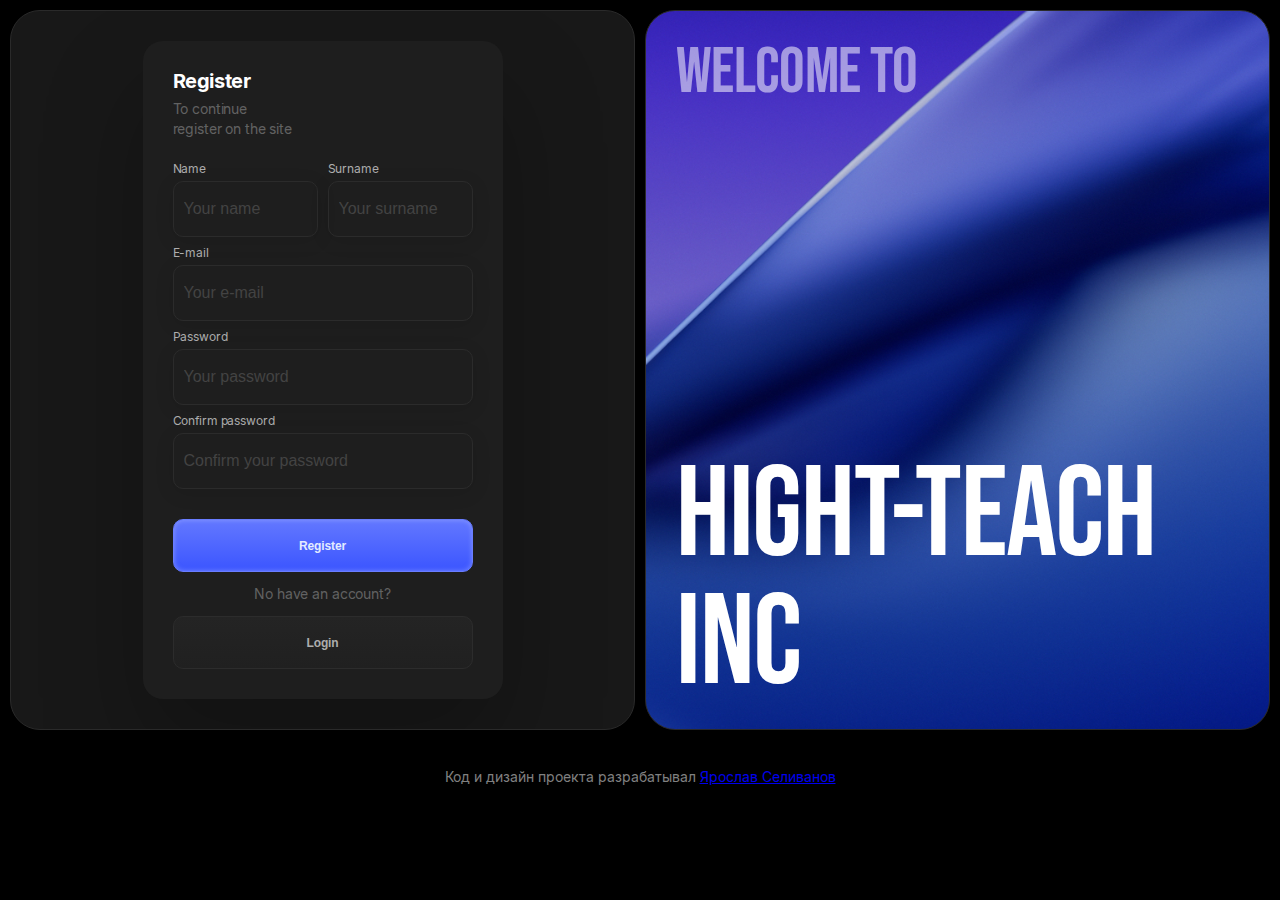
<file: index.html>
<!DOCTYPE html>
<html lang="en">
<head>
  <meta charset="UTF-8">
  <meta name="viewport" content="width=device-width, initial-scale=1.0">
  <title>Register</title>
  <link rel="stylesheet" href="./assets/css/main.css">
  <link rel="preconnect" href="https://fonts.googleapis.com">
  <link rel="preconnect" href="https://fonts.gstatic.com" crossorigin>
  <link href="https://fonts.googleapis.com/css2?family=Bebas+Neue&display=swap" rel="stylesheet">
</head>
<body>
  <main class="main">
    <div class="container">
      <section class="main__wrapper">
        <div class="wrapper__left">
          <div class="register__form-block">
            <h2 class="form__title">Register</h2>
            <div class="form__description">
              <p>To continue register on the site</p>
            </div>
            <form class="form" id="form" action="./login.html">
              <div class="form__auth-wrapper">
                <div class="form__auth-top">
                  <div class="reset-input form__auth-firstname">
                    <label for="name">Name</label>
                    <input class="base__input top__input" placeholder="Your name" type="text" id="name">
                  </div>
                  <div class="reset-input form__auth-surname">
                    <label for="surname">Surname</label>
                    <input class="base__input top__input" placeholder="Your surname" type="text" id="surname">
                  </div>
                </div>
                <div class="form__auth-bottom">
                  <div class="mb reset-input form__auth-email">
                    <label for="email">E-mail</label>
                    <input class="base__input" placeholder="Your e-mail" type="email" id="email">
                  </div>
                  <div class="mb reset-input form__auth-password1">
                    <label for="password1">Password</label>
                    <input class="base__input" placeholder="Your password" type="password" id="password1">
                  </div>
                  <div class="mb reset-input form__auth-password2">
                    <label for="password2">Confirm password</label>
                    <input class="base__input" placeholder="Confirm your password" type="password" id="password2">
                  </div>
                </div>
                <p class="error__message"></p>
              </div>
              <div class="form__buttons-wrapper">
                <button class="btn btn__register" id="btn__register">Register</button>
                <p class="buttons__message">No have an account?</p>
                <button class="btn btn__login" id="btn__login">Login</button>
              </div>
            </form>
          </div>
        </div>
        <div class="wrapper__right">
          <p class="welcome">welcome to</p>
          <p class="website">Hight-teach Inc</p>
        </div>
      </section>
    </div>
  </main>
  <footer class="footer">
    <div class="container">
      <p>Код и дизайн проекта разрабатывал <a href="https://t.me/yselivanovv">Ярослав Селиванов</a></p>
    </div>
  </footer>
  <script src="./assets/js/utils/helpers.js"></script>
  <script src="./assets/js/auth/register.js"></script>
  <script src="./assets/js/auth/auth.js"></script>
</body>
</html>
</file>
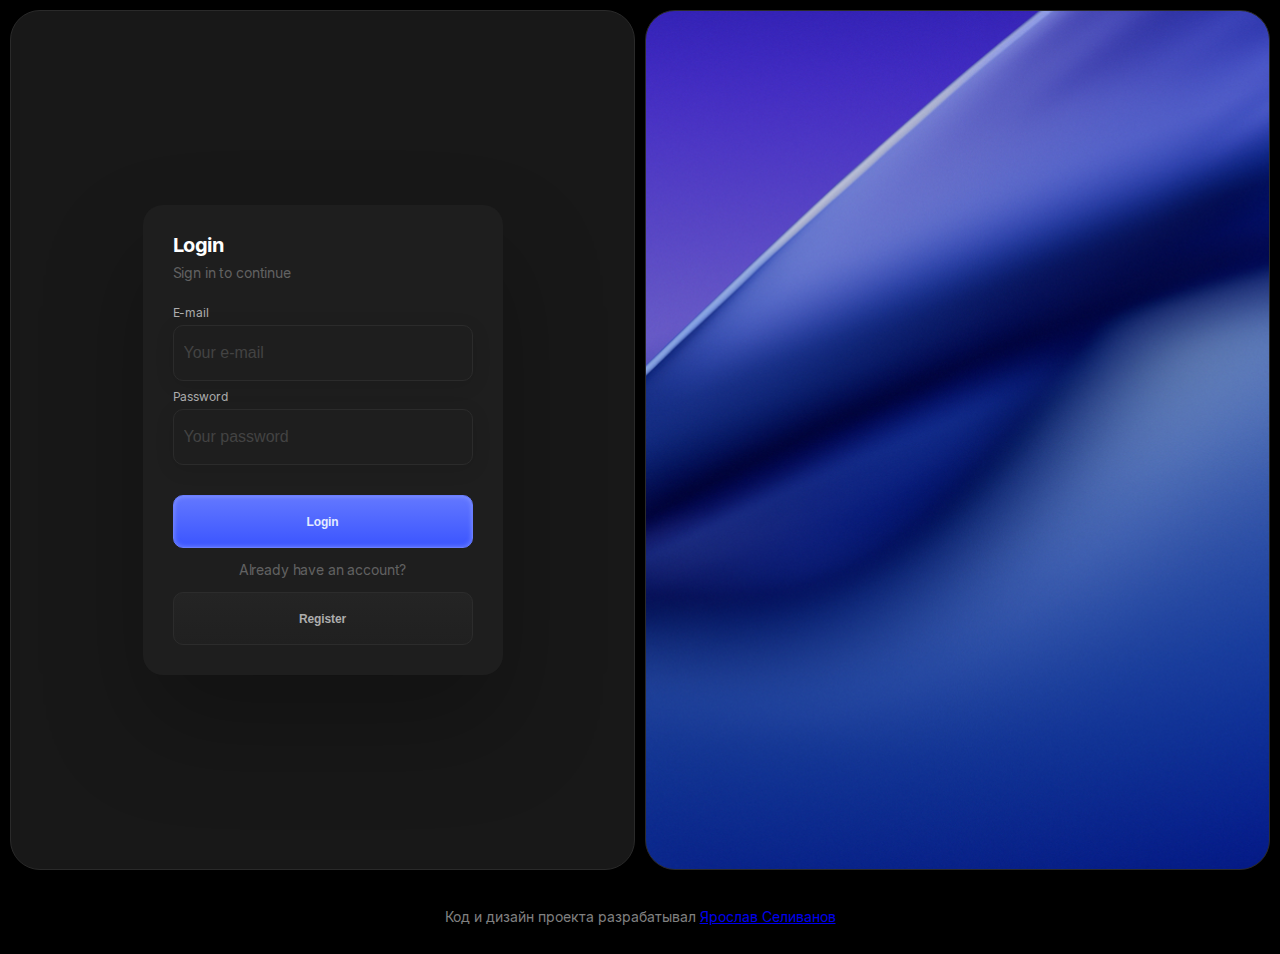
<file: login.html>
<!DOCTYPE html>
<html lang="en">
<head>
  <meta charset="UTF-8">
  <meta name="viewport" content="width=device-width, initial-scale=1.0">
  <title>Login</title>
  <link rel="stylesheet" href="./assets/css/main.css">
  <link rel="preconnect" href="https://fonts.googleapis.com">
  <link rel="preconnect" href="https://fonts.gstatic.com" crossorigin>
  <link href="https://fonts.googleapis.com/css2?family=Bebas+Neue&display=swap" rel="stylesheet">
</head>
<body>
  <main class="main">
    <div class="container">
      <section class="main__wrapper-login">
        <div class="wrapper__left">
          <div class="login__form-block">
            <h2 class="form__title">Login</h2>
            <div class="form__description">
              <p>Sign in to continue</p>
            </div>
            <form class="form" id="form" action="./main.html">
              <div class="form__auth-wrapper">
                <div class="form__auth-bottom">
                  <div class="mb reset-input form__auth-email">
                    <label for="email">E-mail</label>
                    <input class="base__input" placeholder="Your e-mail" type="email" id="email">
                  </div>
                  <div class="mb reset-input form__auth-password1">
                    <label for="password1">Password</label>
                    <input class="base__input" placeholder="Your password" type="password" id="password">
                  </div>
                </div>
                <p class="error__message"></p>
              </div>
              <div class="form__buttons-wrapper">
                <button class="btn btn__register" id="btn__login">Login</button>
                <p class="buttons__message">Already have an account?</p>
                <button class="btn btn__login" id="btn__register">Register</button>
              </div>
            </form>
          </div>
        </div>
        <div class="wrapper__right"></div>
      </section>
    </div>
  </main>
  <footer class="footer">
    <div class="container">
      <p>Код и дизайн проекта разрабатывал <a href="https://t.me/yselivanovv">Ярослав Селиванов</a></p>
    </div>
  </footer>
  <script src="./assets/js/utils/helpers.js"></script>
  <script src="./assets/js/auth/auth.js"></script>
</body>
</html>
</file>
<file: assets/css/main.css>
@import url("./root.css");
@import url("./fonts.css");
@import url("./reset.css");

*, *::before, *::after {
  box-sizing: border-box;
}

html, body {
  font-family: "Inter";
  font-weight: 400;
}

body {
  background-color: var(--theme-dark-background-color-black);
  color: var(--theme-dark-text-color-white);
}

.btn {
  cursor: pointer;
  border: none;
  outline: none;
  background-color: transparent;
}

.container {
  max-width: 1880px;
  margin: 0 auto;
  padding-block: 10px;
  padding-inline: 10px;
  box-sizing: border-box;
}

.main__wrapper {
  display: flex;
  align-items: stretch;
  gap: 10px;
}

.main__wrapper-login {
  display: flex;
  align-items: stretch;
  gap: 10px;
  height: 860px;
}

.wrapper__left, .wrapper__right {
  flex: 1 1 0;
  padding: 30px;
  overflow: hidden;
  border-radius: 30px;
  border: 1px solid #2A2A2A;
  background-color: var(--theme-dark-backgound-color-gray-dark);
}

.wrapper__left {
  display: flex;
  justify-content: center;
  align-items: center;
}

.wrapper__right {
  position: relative;
  background-image: url("../images/image.jpg");
  background-repeat: no-repeat;
  background-position: center;
  background-size: cover;
}

.register__form-block {
  background-color: var(--theme-dark-background-color-gray-medium);
  width: 100%;
  max-width: 360px;
  margin: 0 auto;
  height: auto;
  border-radius: 20px;
  padding: 30px;
  box-shadow: 0 50px 100px 0 rgba(0, 0, 0, 0.25);
  background: #1e1e1e;
}

.login__form-block {
  background-color: var(--theme-dark-background-color-gray-medium);
  width: 100%;
  max-width: 360px;
  margin: 0 auto;
  height: auto;
  border-radius: 20px;
  padding: 30px;
  box-shadow: 0 50px 100px 0 rgba(0, 0, 0, 0.25);
  background: #1e1e1e;
}

.form__auth-top {
  display: flex;
  gap: 10px;
  width: 100%;
  margin-bottom: 10px;
}

.mb {
  margin-bottom: 10px;
}

.form__title {
  font-weight: 700;
  font-size: 20px;
  letter-spacing: -0.02em;
  margin-bottom: 8px;
}

.form__auth-wrapper {
  margin-bottom: 30px;
}

.form__description {
  margin-bottom: 25px;
}

.form__description p {
  width: 122px;
  font-weight: 400;
  line-height: 140%;
  font-size: 14px;
  letter-spacing: -0.01em;
  color: var(--theme-dark-text-color-gray-dark);
}

.reset-input {
  display: flex;
  flex-direction: column;
}

.reset-input label {
  font-size: 12px;
  letter-spacing: -0.01em;
  color: #aeaeae;
  margin-bottom: 6px;
}

.base__input {
  box-shadow: 0 4px 19px 0 rgba(0, 0, 0, 0.1);
  background: #222;
  padding: 18px 10px;
  background-color: transparent;
  border: 1px solid var(--theme-dark-background-color-border-gray);
  border-radius: 10px;
  color: var(--theme-dark-text-color-white);
  transition: .2s linear;
}

.base__input:focus {
  border: 1px solid rgba(255, 255, 255, 0.121);
}

.base__input::placeholder {
  color: #434343;
}

.form__auth-firstname, 
.form__auth-surname {
  flex: 1;
  min-width: 0;
}

.top__input {
  width: 100%;
}

.btn__register {
  font-weight: 600;
  font-size: 12px;
  letter-spacing: -0.01em;
  color: #e3ebff;
  border: 1px solid #697DFF;
  border-radius: 10px;
  width: 100%;
  height: 53px;
  box-shadow: inset 0 0 5px 0 rgba(160, 173, 255, 0.6);
  background: linear-gradient(180deg, #6378ff 0%, #3b55ff 100%);
  transition: all 0.2s linear;
}

.btn__register:hover {
  box-shadow: inset 0 0 5px 0 rgba(160, 173, 255, 0.6), 0 10px 45px 0 rgba(75, 99, 255, 0.3);
}

.btn__login {
  font-weight: 600;
  font-size: 12px;
  letter-spacing: -0.01em;
  color: #adadad;
  border: 1px solid #2C2C2C;
  border-radius: 10px;
  width: 100%;
  height: 53px;
  background: linear-gradient(180deg, #242424 0%, #202020 100%);
  transition: all 0.2s linear;
}

.btn__login:hover {
  background: linear-gradient(180deg, #242424 0%, #1a1a1a 100%);
}

.buttons__message {
  display: flex;
  justify-content: center;
  font-size: 14px;
  letter-spacing: -0.01em;
  color: #626262;
  margin-block: 15px;
}

.error__message {
  display: none;
  font-size: 14px;
  color: red;
}

.error__message.active {
  display: inline;
}

.footer {
  padding-block: 20px;
  font-size: 14px;
  color: gray;
  display: flex;
  justify-content: center;
}

.welcome {
  font-size: 64px;
  letter-spacing: -0.01em;
  color: rgba(255, 255, 255, 0.53);
  font-family: "Bebas Neue";
}

.website {
  bottom: 20px;
  position: absolute;
  font-size: 128px;
  letter-spacing: -0.01em;
  font-family: "Bebas Neue";
}

@media (max-width: 890px) {
  .main__wrapper {
    flex-direction: column;
    height: 100vh;
    align-items: normal;
  }

  .wrapper__left {
    min-height: 800px;
  }
}

@media (max-width: 690px) {
  .wrapper__right {
    display: none;
    visibility: hidden;
    pointer-events: none;
  }

  .wrapper__left {
    max-height: auto;
  }
}

@media (max-width: 335px) {
  .form__auth-top {
    flex-direction: column;
  }
}
</file>
